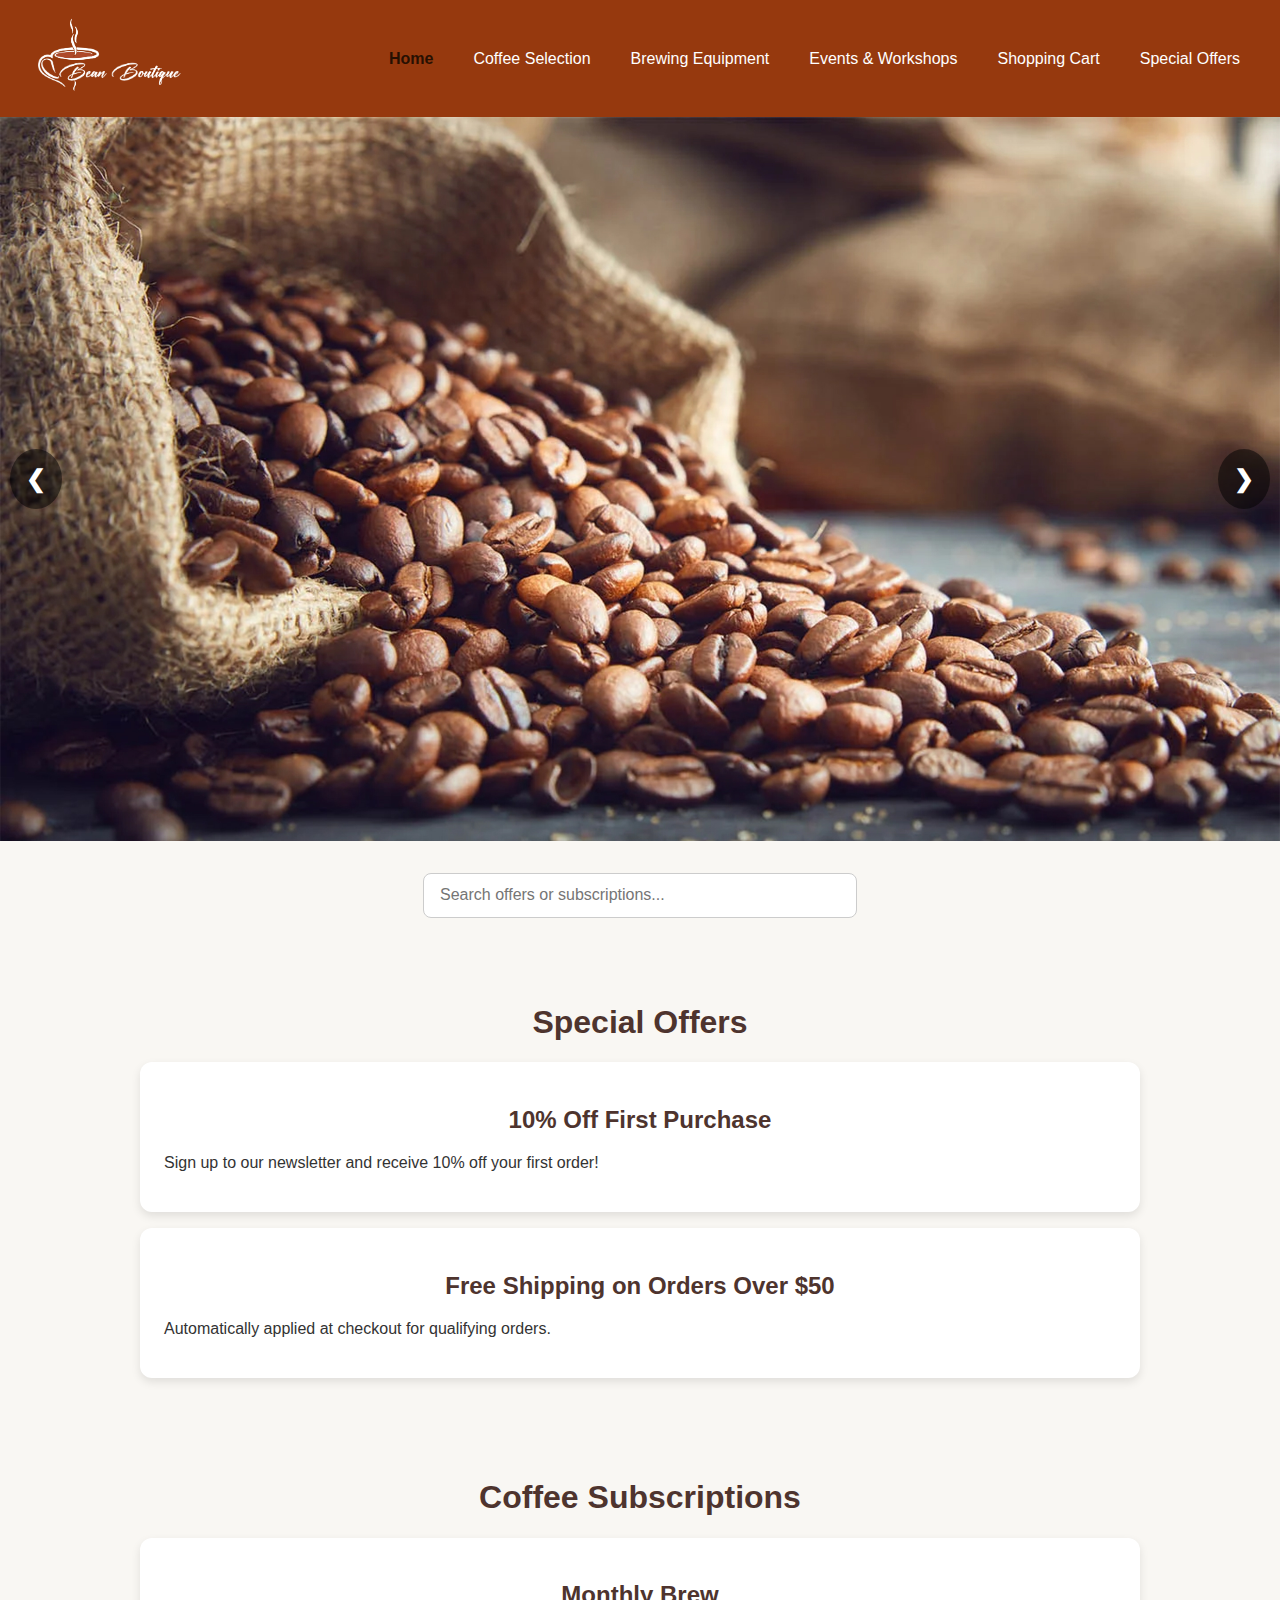
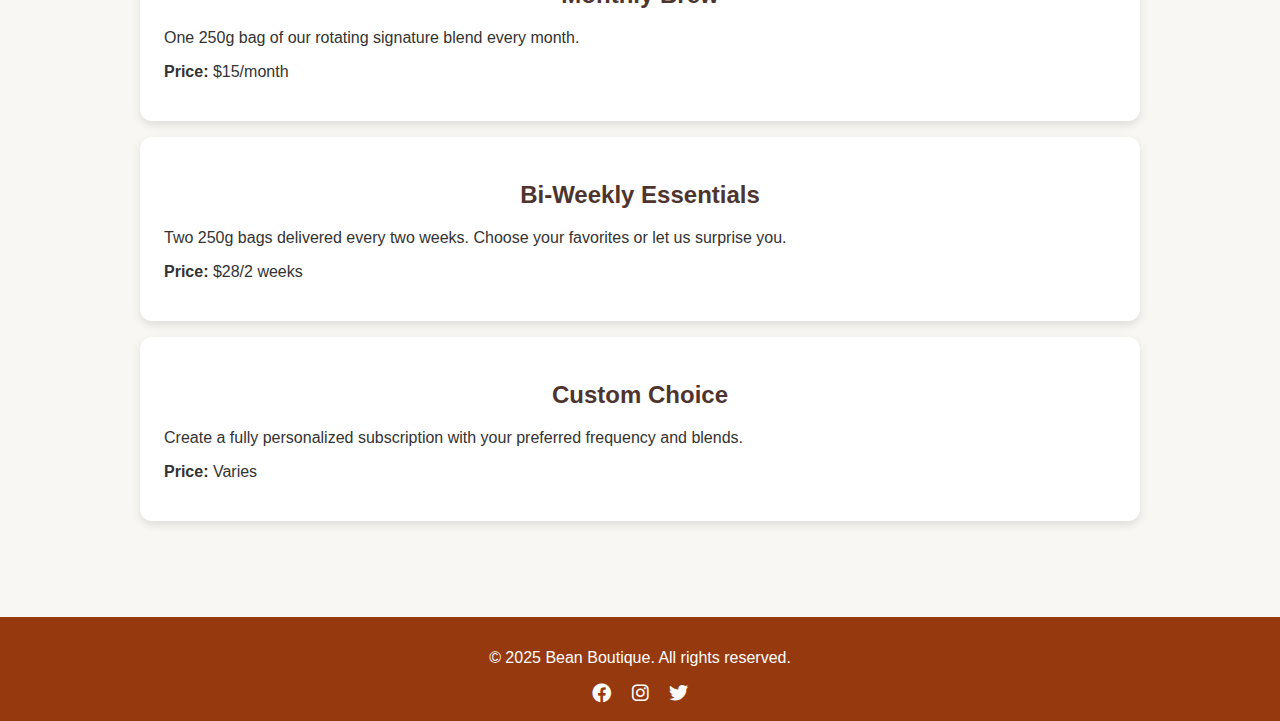
<file: index.html>
<!DOCTYPE html>
<html lang="en">
<head>
  <meta charset="UTF-8" >
  <meta name="viewport" content="width=device-width, initial-scale=1.0" >
  <title>Bean Boutique | Home</title>
  <link rel="stylesheet" href="styles.css" >
  <link rel="stylesheet" href="https://cdnjs.cloudflare.com/ajax/libs/font-awesome/6.0.0-beta3/css/all.min.css">
  <script src="https://code.jquery.com/jquery-3.6.0.min.js"></script>
</head>
<body>
  <header>
    <nav>
        <div class="logo">
            <a href="index.html" style="text-decoration: none; color: inherit; display: flex; align-items: center;">
              <img src="images/logo.png" alt="Bean Boutique Logo" style="height: 85px;">
              <span style="margin-left: 10px;"></span>
            </a>
          </div>   
           <ul class="nav-links">
            <li><a href="index.html"  class="active">Home</a></li>
            <li><a href="coffee.html">Coffee Selection</a></li>
            <li><a href="equipment.html">Brewing Equipment</a></li>
            <li><a href="events.html">Events & Workshops</a></li>
            <li><a href="cart.html">Shopping Cart</a></li>
            <li><a href="offers.html">Special Offers</a></li>
           </ul>
    </nav>
  </header>

  <div class="slideshow-container">
    <div class="slideshow">
      <img class="slide" src="images/coffee1.jpg" alt="Coffee Beans">
      <img class="slide" src="images/coffee2.jpg" alt="Brewed Coffee">
      <img class="slide" src="images/coffee3.jpg" alt="Coffee Shop">
    </div>
    <a class="prev" onclick="plusSlides(-1)">&#10094;</a>
    <a class="next" onclick="plusSlides(1)">&#10095;</a>
  </div>

  <div class="search-container">
    <input type="text" id="searchInput" placeholder="Search offers or subscriptions...">
  </div>

  <section class="offers">
    <h1>Special Offers</h1>
    <div class="offer">
      <h2>10% Off First Purchase</h2>
      <p>Sign up to our newsletter and receive 10% off your first order!</p>
    </div>
    <div class="offer">
      <h2>Free Shipping on Orders Over $50</h2>
      <p>Automatically applied at checkout for qualifying orders.</p>
    </div>
  </section>

  <section class="subscriptions">
    <h1>Coffee Subscriptions</h1>
    <div class="subscription-plan">
      <h2>Monthly Brew</h2>
      <p>One 250g bag of our rotating signature blend every month.</p>
      <p><strong>Price:</strong> $15/month</p>
    </div>
    <div class="subscription-plan">
      <h2>Bi-Weekly Essentials</h2>
      <p>Two 250g bags delivered every two weeks. Choose your favorites or let us surprise you.</p>
      <p><strong>Price:</strong> $28/2 weeks</p>
    </div>
    <div class="subscription-plan">
      <h2>Custom Choice</h2>
      <p>Create a fully personalized subscription with your preferred frequency and blends.</p>
      <p><strong>Price:</strong> Varies</p>
    </div>
  </section>

  <footer>
    <div class="footer-info">
      <p>&copy; 2025 Bean Boutique. All rights reserved.</p>
      <div class="socials">
        <a href="#"><i class="fab fa-facebook"></i></a>
        <a href="#"><i class="fab fa-instagram"></i></a>
        <a href="#"><i class="fab fa-twitter"></i></a>
      </div>
    </div>
  </footer>

  <script>
    function toggleMenu() {
      document.getElementById('navMenu').classList.toggle('mobile-show');
    }

    // On-page search filter
    document.getElementById('searchInput').addEventListener('keyup', function () {
      let filter = this.value.toLowerCase();
      let items = document.querySelectorAll('.offer, .subscription-plan');
      items.forEach(function (item) {
        let text = item.textContent.toLowerCase();
        item.style.display = text.includes(filter) ? '' : 'none';
      });
    });
  
    let slideIndex = 0;
    const slides = document.querySelectorAll('.slide');
    const showSlides = () => {
      slides.forEach((slide, i) => {
        slide.style.display = 'none';
      });
      slideIndex++;
      if (slideIndex > slides.length) slideIndex = 1;
      slides[slideIndex - 1].style.display = 'block';
      setTimeout(showSlides, 5000);
    };
    showSlides();

    function plusSlides(n) {
      slideIndex += n - 1;
      if (slideIndex < 0) slideIndex = slides.length - 1;
      if (slideIndex >= slides.length) slideIndex = 0;
      slides.forEach((slide) => (slide.style.display = 'none'));
      slides[slideIndex].style.display = 'block';
    }
  </script>
</body>
</html>
</file>
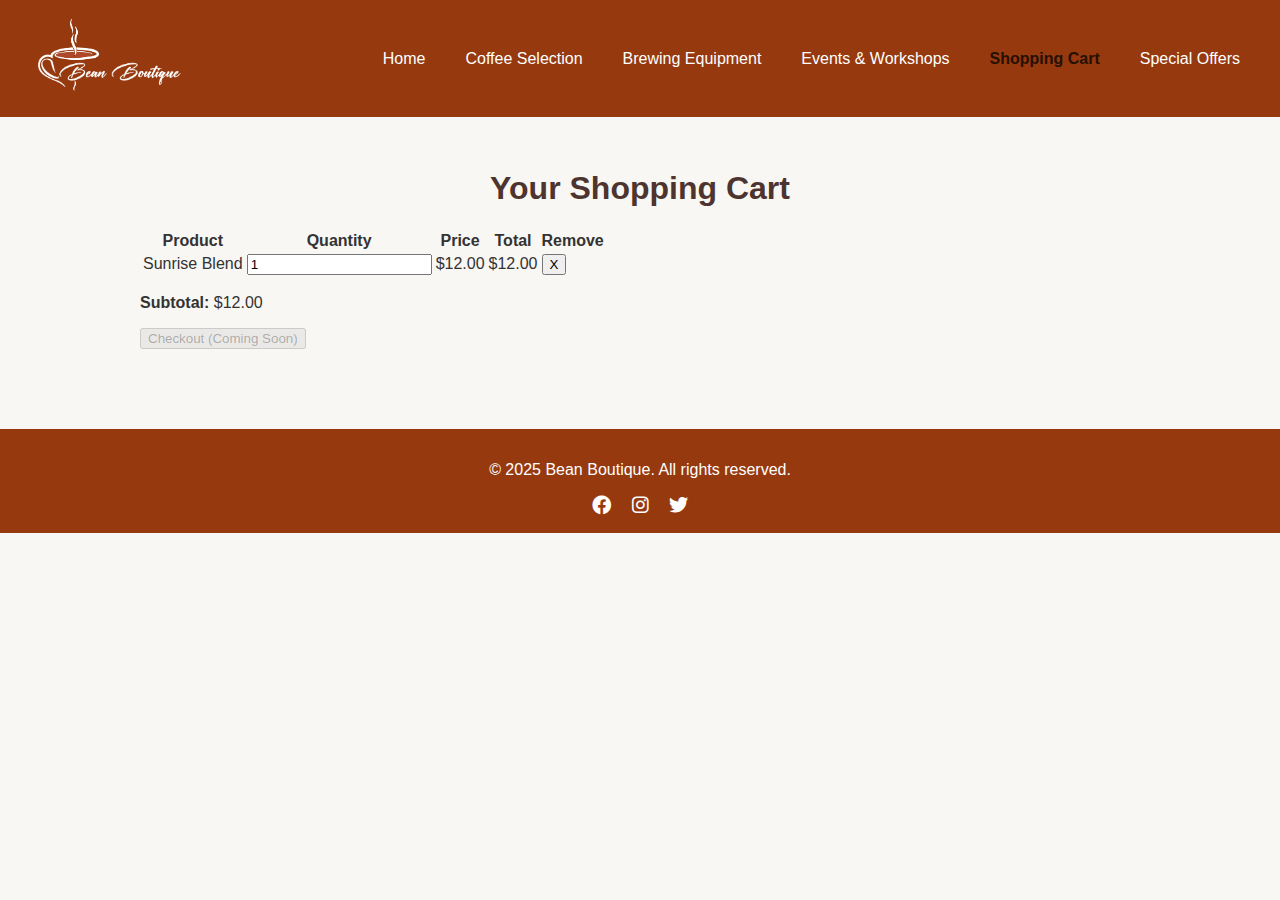
<file: cart.html>
<!DOCTYPE html>
<html lang="en">
<head>
  <meta charset="UTF-8" />
  <meta name="viewport" content="width=device-width, initial-scale=1.0" />
  <title>Bean Boutique | Shopping Cart</title>
  <link rel="stylesheet" href="styles.css" />
  <link rel="stylesheet" href="https://cdnjs.cloudflare.com/ajax/libs/font-awesome/6.0.0-beta3/css/all.min.css">
  <script src="https://code.jquery.com/jquery-3.6.0.min.js"></script>
</head>
<body>
  <header>
    <nav>
      <div class="logo">
        <a href="index.html" style="text-decoration: none; color: inherit; display: flex; align-items: center;">
          <img src="images/logo.png" alt="Bean Boutique Logo" style="height: 85px;">
          <span style="margin-left: 10px;"></span>
        </a>
      </div>  
      <ul class="nav-links">
        <li><a href="index.html">Home</a></li>
        <li><a href="coffee.html">Coffee Selection</a></li>
        <li><a href="equipment.html">Brewing Equipment</a></li>
        <li><a href="events.html">Events & Workshops</a></li>
        <li><a href="cart.html"  class="active">Shopping Cart</a></li>
        <li><a href="offers.html">Special Offers</a></li>
      </ul>
    </nav>
  </header>

  <section class="cart">
    <h1>Your Shopping Cart</h1>
    <table class="cart-table">
      <thead>
        <tr>
          <th>Product</th>
          <th>Quantity</th>
          <th>Price</th>
          <th>Total</th>
          <th>Remove</th>
        </tr>
      </thead>
      <tbody id="cart-items">
        <!-- Example Item -->
        <tr>
          <td>Sunrise Blend</td>
          <td><input type="number" value="1" min="1" class="qty"></td>
          <td>$12.00</td>
          <td class="item-total">$12.00</td>
          <td><button class="remove">X</button></td>
        </tr>
      </tbody>
    </table>
    <div class="cart-summary">
      <p><strong>Subtotal:</strong> $<span id="subtotal">12.00</span></p>
      <button class="checkout-btn" disabled>Checkout (Coming Soon)</button>
    </div>
  </section>

  <footer>
    <div class="footer-info">
      <p>&copy; 2025 Bean Boutique. All rights reserved.</p>
      <div class="socials">
        <a href="#"><i class="fab fa-facebook"></i></a>
        <a href="#"><i class="fab fa-instagram"></i></a>
        <a href="#"><i class="fab fa-twitter"></i></a>
      </div>
    </div>
  </footer>

  <script>
    function updateTotals() {
      let subtotal = 0;
      $('#cart-items tr').each(function () {
        const qty = parseInt($(this).find('.qty').val());
        const price = parseFloat($(this).find('td:nth-child(3)').text().replace('$', ''));
        const total = qty * price;
        $(this).find('.item-total').text(`$${total.toFixed(2)}`);
        subtotal += total;
      });
      $('#subtotal').text(subtotal.toFixed(2));
    }

    $(document).on('change', '.qty', updateTotals);
    $(document).on('click', '.remove', function () {
      $(this).closest('tr').remove();
      updateTotals();
    });
  </script>
</body>
</html>
</file>
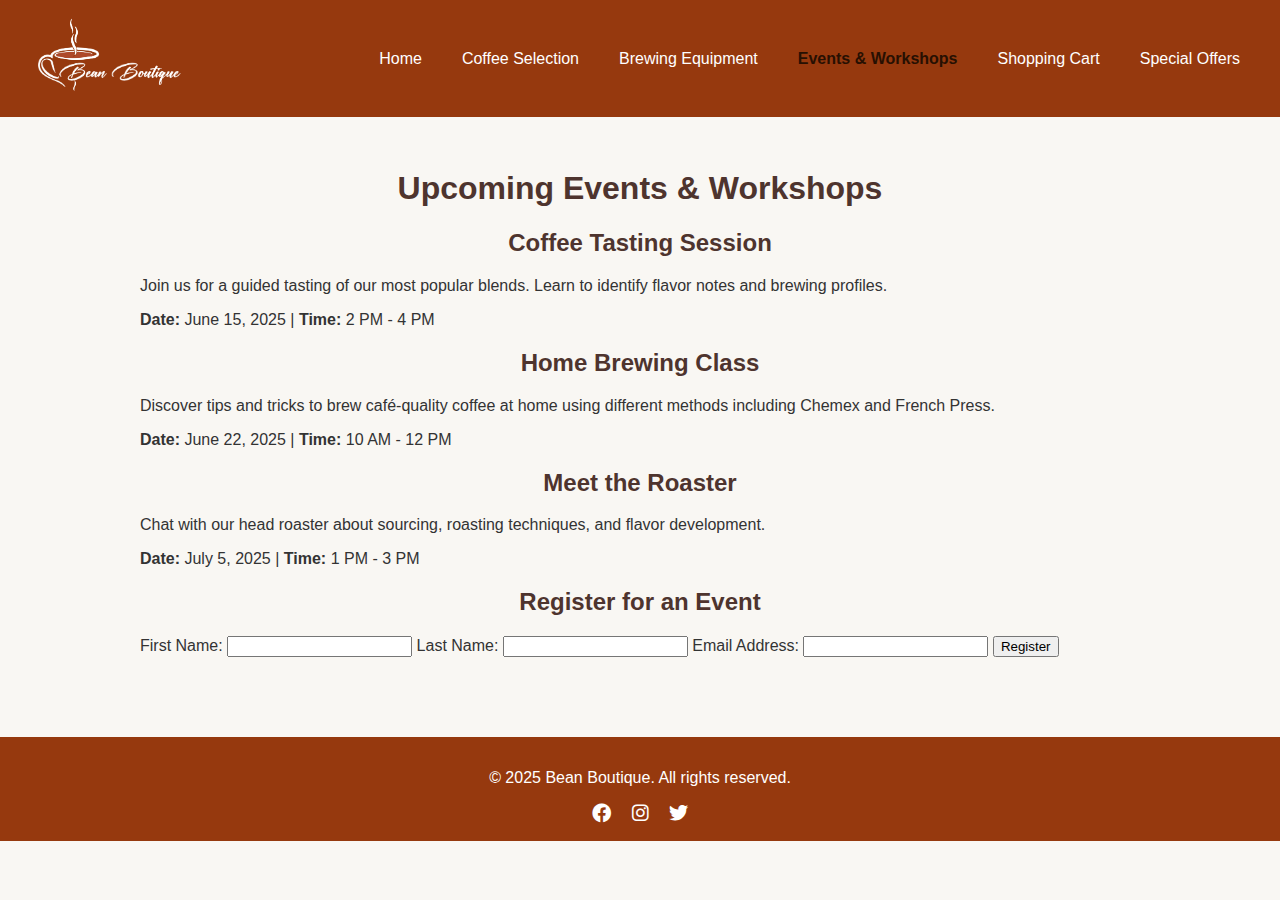
<file: events.html>
<!DOCTYPE html>
<html lang="en">
<head>
  <meta charset="UTF-8" />
  <meta name="viewport" content="width=device-width, initial-scale=1.0" />
  <title>Bean Boutique | Events & Workshops</title>
  <link rel="stylesheet" href="styles.css" />
  <link rel="stylesheet" href="https://cdnjs.cloudflare.com/ajax/libs/font-awesome/6.0.0-beta3/css/all.min.css">
</head>
<body>
  <header>
    <nav>
      <div class="logo">
        <a href="index.html" style="text-decoration: none; color: inherit; display: flex; align-items: center;">
          <img src="images/logo.png" alt="Bean Boutique Logo" style="height: 85px;">
          <span style="margin-left: 10px;"></span>
        </a>
      </div>  
      <ul class="nav-links">
        <li><a href="index.html">Home</a></li>
        <li><a href="coffee.html">Coffee Selection</a></li>
        <li><a href="equipment.html">Brewing Equipment</a></li>
        <li><a href="events.html" class="active">Events & Workshops</a></li>
        <li><a href="cart.html">Shopping Cart</a></li>
        <li><a href="offers.html">Special Offers</a></li>
      </ul>
    </nav>
  </header>

  <section class="events">
    <h1>Upcoming Events & Workshops</h1>
    <div class="event-item">
      <h2>Coffee Tasting Session</h2>
      <p>Join us for a guided tasting of our most popular blends. Learn to identify flavor notes and brewing profiles.</p>
      <p><strong>Date:</strong> June 15, 2025 | <strong>Time:</strong> 2 PM - 4 PM</p>
    </div>
    <div class="event-item">
      <h2>Home Brewing Class</h2>
      <p>Discover tips and tricks to brew café-quality coffee at home using different methods including Chemex and French Press.</p>
      <p><strong>Date:</strong> June 22, 2025 | <strong>Time:</strong> 10 AM - 12 PM</p>
    </div>
    <div class="event-item">
      <h2>Meet the Roaster</h2>
      <p>Chat with our head roaster about sourcing, roasting techniques, and flavor development.</p>
      <p><strong>Date:</strong> July 5, 2025 | <strong>Time:</strong> 1 PM - 3 PM</p>
    </div>

    <h2>Register for an Event</h2>
    <form action="mailto:events@beanboutique.com" method="POST" enctype="text/plain">
      <label for="firstName">First Name:</label>
      <input type="text" id="firstName" name="firstName" required>

      <label for="lastName">Last Name:</label>
      <input type="text" id="lastName" name="lastName" required>

      <label for="email">Email Address:</label>
      <input type="email" id="email" name="email" required>

      <button type="submit">Register</button>
    </form>
  </section>

  <footer>
    <div class="footer-info">
      <p>&copy; 2025 Bean Boutique. All rights reserved.</p>
      <div class="socials">
        <a href="#"><i class="fab fa-facebook"></i></a>
        <a href="#"><i class="fab fa-instagram"></i></a>
        <a href="#"><i class="fab fa-twitter"></i></a>
      </div>
    </div>
  </footer>
</body>
</html>
</file>
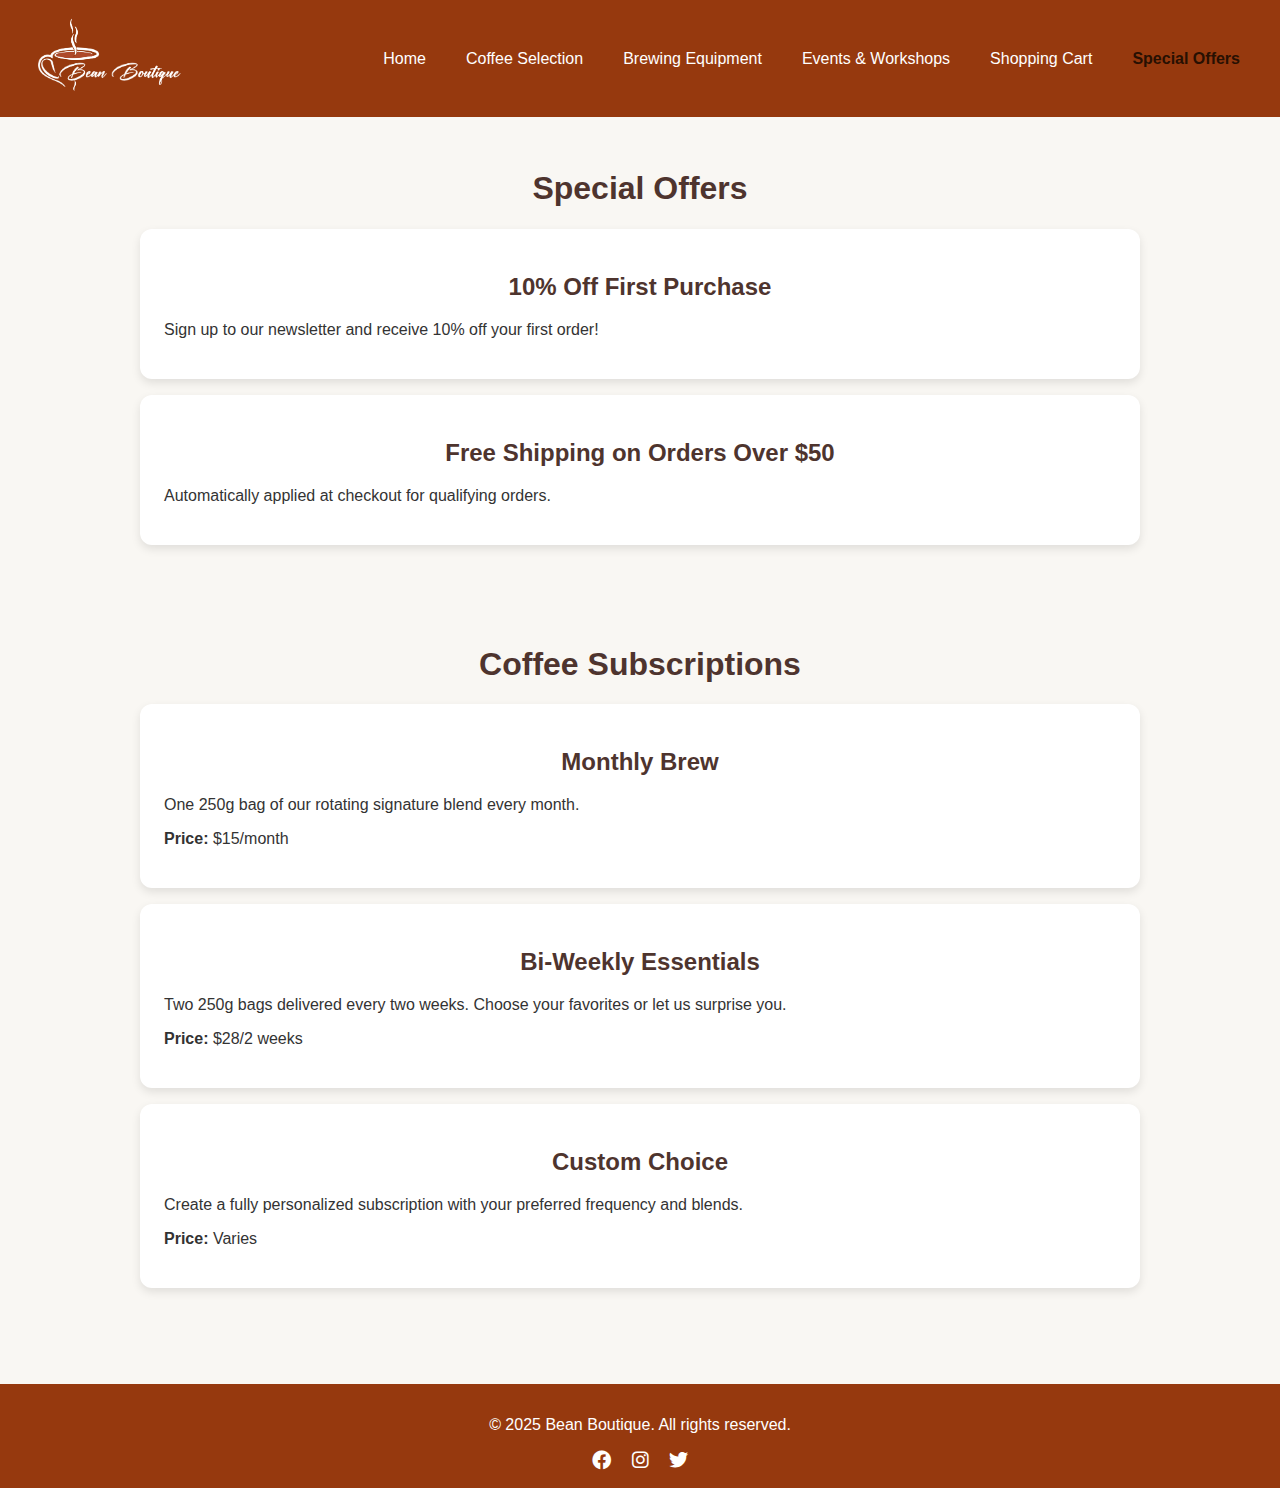
<file: offers.html>
<!DOCTYPE html>
<html lang="en">
<head>
  <meta charset="UTF-8" />
  <meta name="viewport" content="width=device-width, initial-scale=1.0" />
  <title>Bean Boutique | Special Offers & Subscriptions</title>
  <link rel="stylesheet" href="styles.css" />
  <link rel="stylesheet" href="https://cdnjs.cloudflare.com/ajax/libs/font-awesome/6.0.0-beta3/css/all.min.css">
</head>
<body>
  <header>
    <nav>
      <div class="logo">
        <a href="index.html" style="text-decoration: none; color: inherit; display: flex; align-items: center;">
          <img src="images/logo.png" alt="Bean Boutique Logo" style="height: 85px;">
          <span style="margin-left: 10px;"></span>
        </a>
      </div>  
      <ul class="nav-links">
        <li><a href="index.html">Home</a></li>
        <li><a href="coffee.html">Coffee Selection</a></li>
        <li><a href="equipment.html">Brewing Equipment</a></li>
        <li><a href="events.html">Events & Workshops</a></li>
        <li><a href="cart.html">Shopping Cart</a></li>
        <li><a href="offers.html" class="active">Special Offers</a></li>
      </ul>
    </nav>
  </header>

  <section class="offers">
    <h1>Special Offers</h1>
    <div class="offer">
      <h2>10% Off First Purchase</h2>
      <p>Sign up to our newsletter and receive 10% off your first order!</p>
    </div>
    <div class="offer">
      <h2>Free Shipping on Orders Over $50</h2>
      <p>Automatically applied at checkout for qualifying orders.</p>
    </div>
  </section>

  <section class="subscriptions">
    <h1>Coffee Subscriptions</h1>
    <div class="subscription-plan">
      <h2>Monthly Brew</h2>
      <p>One 250g bag of our rotating signature blend every month.</p>
      <p><strong>Price:</strong> $15/month</p>
    </div>
    <div class="subscription-plan">
      <h2>Bi-Weekly Essentials</h2>
      <p>Two 250g bags delivered every two weeks. Choose your favorites or let us surprise you.</p>
      <p><strong>Price:</strong> $28/2 weeks</p>
    </div>
    <div class="subscription-plan">
      <h2>Custom Choice</h2>
      <p>Create a fully personalized subscription with your preferred frequency and blends.</p>
      <p><strong>Price:</strong> Varies</p>
    </div>
  </section>

  <footer>
    <div class="footer-info">
      <p>&copy; 2025 Bean Boutique. All rights reserved.</p>
      <div class="socials">
        <a href="#"><i class="fab fa-facebook"></i></a>
        <a href="#"><i class="fab fa-instagram"></i></a>
        <a href="#"><i class="fab fa-twitter"></i></a>
      </div>
    </div>
  </footer>
</body>
</html>
</file>
<file: styles.css>
/* General Styles */
body {
  font-family: 'Segoe UI', Tahoma, Geneva, Verdana, sans-serif;
  margin: 0;
  padding: 0;
  background: #f9f7f3;
  color: #333;
}
/* General styles here */

.slideshow-container {
  position: relative;
  max-width: 100%;
  margin: auto;
  overflow: hidden;
}

.slideshow .slide {
  width: 100%;
  display: none;
}

.prev, .next {
  cursor: pointer;
  position: absolute;
  top: 50%;
  width: auto;
  padding: 16px;
  color: white;
  font-weight: bold;
  font-size: 24px;
  transition: 0.3s;
  user-select: none;
  transform: translateY(-50%);
  background-color: rgba(0, 0, 0, 0.5);
  border-radius: 50%;
  z-index: 10;
}

.prev:hover, .next:hover {
  background-color: rgba(0, 0, 0, 0.8);
}

.prev {
  left: 10px;
}

.next {
  right: 10px;
}

/* Navigation active link style */
.nav-links a.active {
  color: #a67c52; /* light brown */
  font-weight: bold;
}


h1, h2 {
  text-align: center;
  color: #4e342e;
}

/* Navigation Bar */
nav {
  display: flex;
  justify-content: space-between;
  align-items: center;
  padding: 1rem 2rem;
  background-color: #96390e;
  color: rgb(255, 255, 255);
  position: relative;
}

.logo {
  font-size: 1.5rem;
  font-weight: bold;
}

.nav-links {
  list-style: none;
  display: flex;
  gap: 1.5rem;
}

/* Highlight active navigation link */
.nav-links a.active {
  color: #271002; /* light brown */
  font-weight: bold;
}

.nav-links li a {
  color: white;
  text-decoration: none;
  padding: 0.5rem;
  transition: background-color 0.3s ease;
}

.nav-links li a:hover {
  background-color: #be663c;
  border-radius: 5px;
}

.menu-toggle {
  display: none;
  cursor: pointer;
}

/* Mobile Navigation */
@media (max-width: 768px) {
  .nav-links {
    flex-direction: column;
    display: none;
    background-color: #6b4f4f;
    position: absolute;
    width: 100%;
    top: 60px;
    left: 0;
    padding: 1rem 0;
  }

  .nav-links.mobile-show {
    display: flex;
  }

  .menu-toggle {
    display: block;
  }
}

/* Sections */
section {
  padding: 2rem 1rem;
  max-width: 1000px;
  margin: auto;
}

/* Boxes for Offers and Subscriptions */
.offer, .subscription-plan {
  background-color: #fff;
  padding: 1.5rem;
  margin: 1rem 0;
  border-radius: 12px;
  box-shadow: 0 4px 10px rgba(0,0,0,0.1);
  transition: transform 0.3s ease, box-shadow 0.3s ease;
}

.offer:hover, .subscription-plan:hover {
  transform: translateY(-5px);
  box-shadow: 0 6px 14px rgba(0,0,0,0.15);
}

/* Search Box */
.search-container {
  text-align: center;
  margin: 2rem auto;
}

#searchInput {
  padding: 0.8rem 1rem;
  font-size: 1rem;
  width: 80%;
  max-width: 400px;
  border: 1px solid #ccc;
  border-radius: 8px;
  transition: border-color 0.3s ease;
}

#searchInput:focus {
  border-color: #6b4f4f;
  outline: none;
}

/* Footer */
footer {
  background-color: #96390e;
  color: white;
  text-align: center;
  padding: 1rem;
  margin-top: 3rem;
}

.footer-info {
  max-width: 1000px;
  margin: auto;
}

.footer-info .socials a {
  margin: 0 0.5rem;
  color: white;
  text-decoration: none;
  font-size: 1.2rem;
}

.footer-info .socials a:hover {
  color: #ffcc99;
}
</file>
